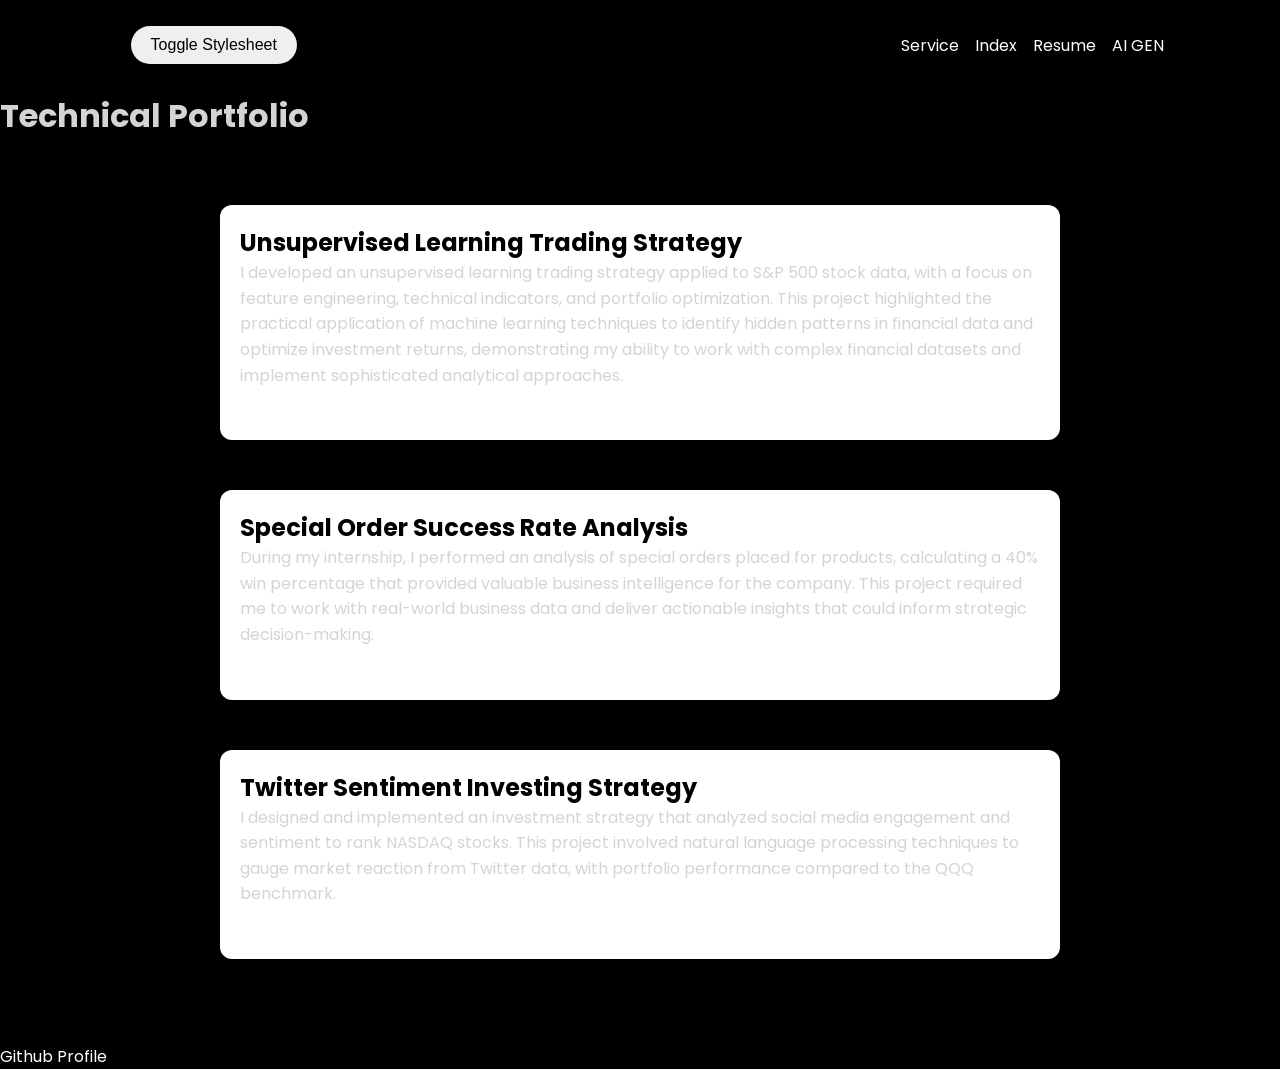
<file: portfolio.html>
<!DOCTYPE html>
<html lang="en">
<head>
    <meta charset="UTF-8">
    <meta name="viewport" content="width=device-width, initial-scale=1.0">
    <title>Technical Portfolio</title>
    <link id="style1" rel="stylesheet" href="style2.css"/>
    <link id="style2" rel="stylesheet" href="style.css" disabled/>
</head>

<body>
    <nav id="desktop-nav">
        <button class="toggle-btn" id="toggle-theme">Toggle Stylesheet</button>
        <div class="logo">Siya Bhatkal</div>
        <ul class="nav-links">
            <li><a href="service.html">Service</a></li>
            <li><a href="index.html">Index</a></li>
            <li><a href="qualifications.html">Resume</a></li>
            <li><a href="ai-gen.html">AI GEN</a></li>
        </ul>
    </nav>

    <h1 class="yo">Technical Portfolio</h1>

    <div class="project">
        <h2 class="yo">Unsupervised Learning Trading Strategy</h2>
        <p>
            I developed an unsupervised learning trading strategy applied to S&P 500 stock data, with a focus on 
            feature engineering, technical indicators, and portfolio optimization. This project highlighted the 
            practical application of machine learning techniques to identify hidden patterns in financial data and 
            optimize investment returns, demonstrating my ability to work with complex financial datasets and 
            implement sophisticated analytical approaches.
        </p>
    </div>

    <div class="project">
        <h2 class="yo">Special Order Success Rate Analysis</h2>
        <p>
            During my internship, I performed an analysis of special orders placed for products, calculating a 
            40% win percentage that provided valuable business intelligence for the company. This project required 
            me to work with real-world business data and deliver actionable insights that could inform strategic 
            decision-making.
        </p>
    </div>

    <div class="project">
        <h2 class="yo">Twitter Sentiment Investing Strategy</h2>
        <p>
            I designed and implemented an investment strategy that analyzed social media engagement and sentiment 
            to rank NASDAQ stocks. This project involved natural language processing techniques to gauge market 
            reaction from Twitter data, with portfolio performance compared to the QQQ benchmark.
        </p>
    </div>
    <h2 class="area">External References</h2>
        <ul>
            <li><a href="https://github.com/SiyaBh" target="_blank">Github Profile</a></li>
           
        </ul>

    <script src="script.js"></script>
</body>
</html>
</file>
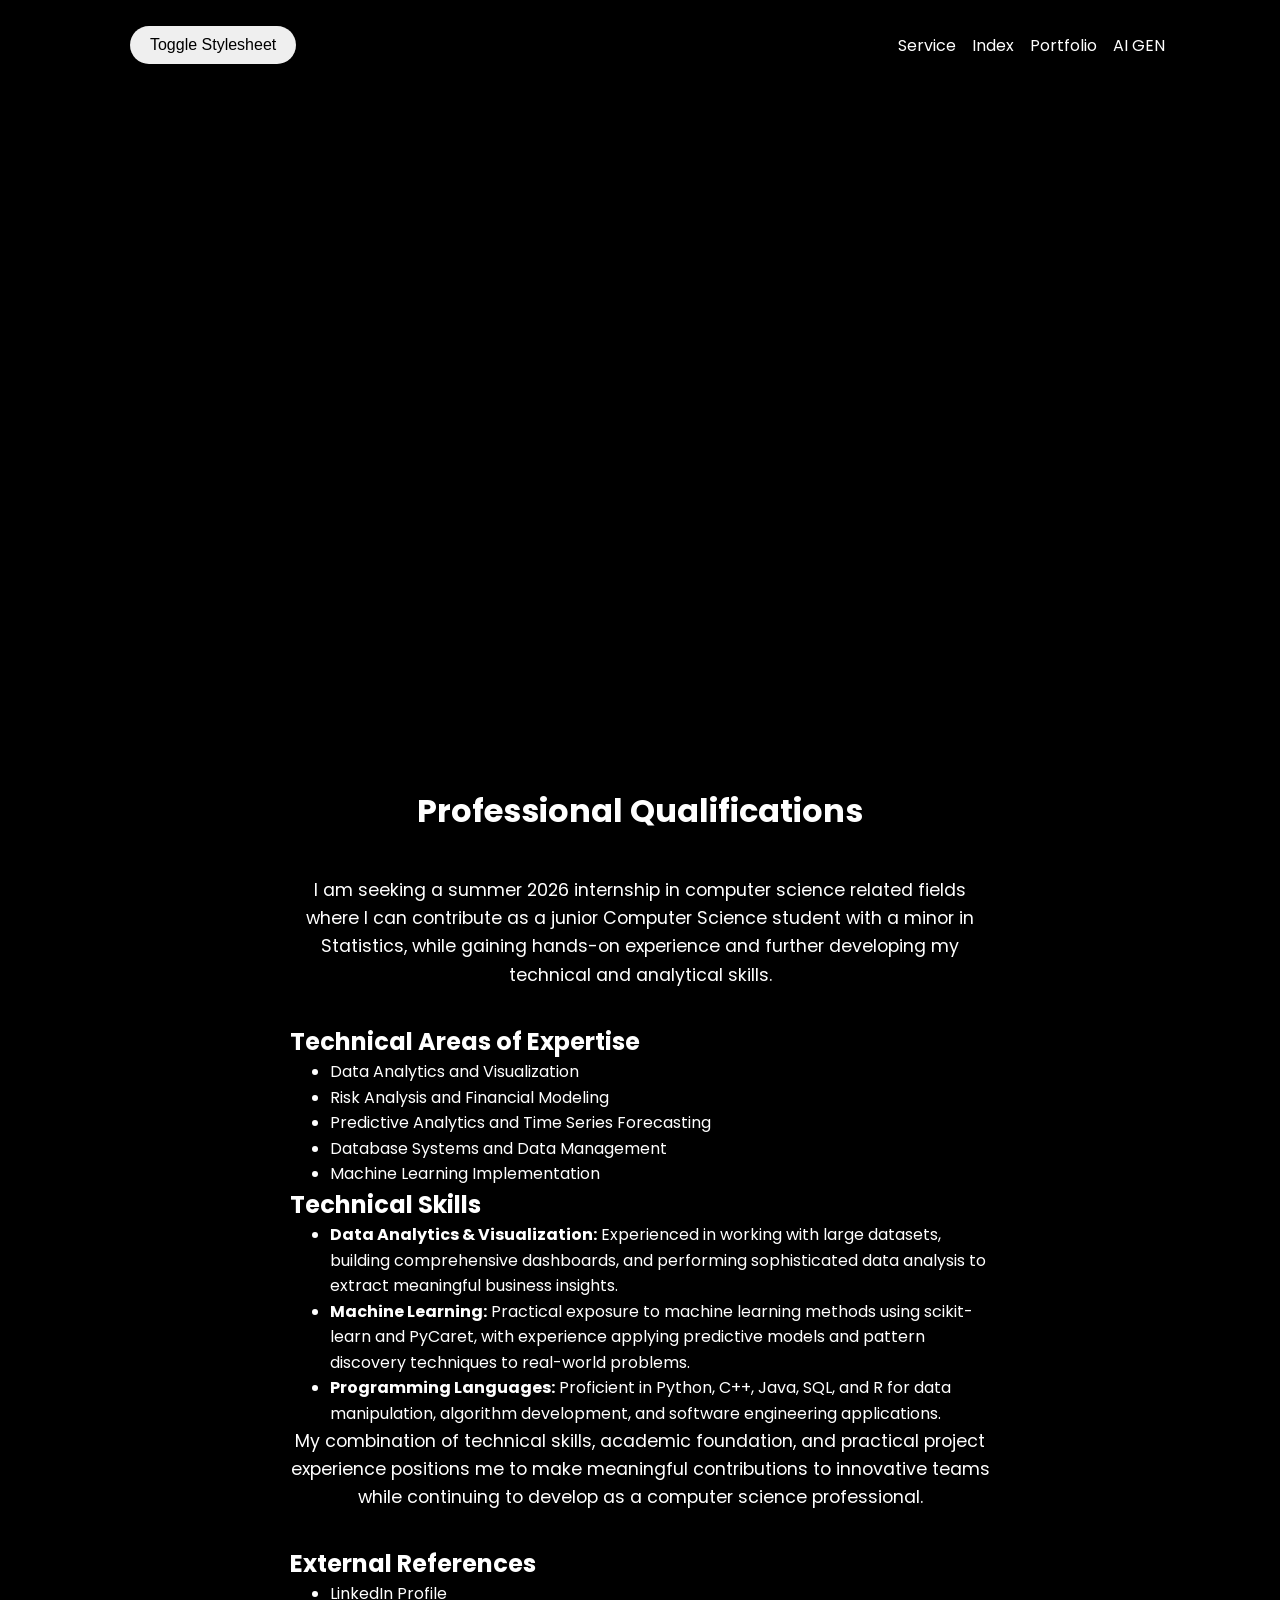
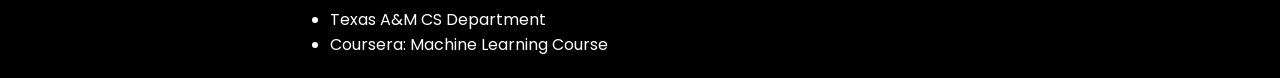
<file: qualifications.html>
<!DOCTYPE html>
<html lang="en">
<head>
    <meta charset="UTF-8">
    <meta name="viewport" content="width=device-width, initial-scale=1.0">
    <title>Professional Qualifications</title>
    <link id="style1" rel="stylesheet" href="style2.css"/>
    <link id="style2" rel="stylesheet" href="style.css" disabled/>
</head>

<body>
    <nav id="desktop-nav">
        <button class="toggle-btn" id="toggle-theme">Toggle Stylesheet</button>
        <div class="logo">Siya Bhatkal</div>
        <ul class="nav-links">
            <li><a href="service.html">Service</a></li>
            <li><a href="index.html">Index</a></li>
            <li><a href="portfolio.html">Portfolio</a></li>
            <li><a href="ai-gen.html">AI GEN</a></li>
        </ul>
    </nav>

    <h2>Resume</h2>
    <div class="drive">
        <iframe 
            src="https://drive.google.com/file/d/16YdyAux0kyWV6I2aJb82EKMZqR2Qx9CO/preview" 
            width="800" 
            height="600" 
            style="border: none;">
        </iframe>
    </div>

    <h1 class="quali">Professional Qualifications</h1>

    <div class="para">
        <p>
            I am seeking a summer 2026 internship in computer science related fields where I can contribute 
            as a junior Computer Science student with a minor in Statistics, while gaining hands-on experience 
            and further developing my technical and analytical skills.
        </p>

        <h2 class="area">Technical Areas of Expertise</h2>
        <ul>
            <li>Data Analytics and Visualization</li>
            <li>Risk Analysis and Financial Modeling</li>
            <li>Predictive Analytics and Time Series Forecasting</li>
            <li>Database Systems and Data Management</li>
            <li>Machine Learning Implementation</li>
        </ul>

        <h2 class="area">Technical Skills</h2>
        <ul>
            <li>
                <strong>Data Analytics & Visualization:</strong> Experienced in working with large datasets, 
                building comprehensive dashboards, and performing sophisticated data analysis to extract 
                meaningful business insights.
            </li>
            <li>
                <strong>Machine Learning:</strong> Practical exposure to machine learning methods using 
                scikit-learn and PyCaret, with experience applying predictive models and pattern discovery 
                techniques to real-world problems.
            </li>
            <li>
                <strong>Programming Languages:</strong> Proficient in Python, C++, Java, SQL, and R for data 
                manipulation, algorithm development, and software engineering applications.
            </li>
        </ul>

        <p>
            My combination of technical skills, academic foundation, and practical project experience 
            positions me to make meaningful contributions to innovative teams while continuing to develop 
            as a computer science professional.
        </p>
        <h2 class="area">External References</h2>
        <ul>
            <li><a href="https://www.linkedin.com/in/siya-bhatkal-685628325/" target="_blank">LinkedIn Profile</a></li>
            <li><a href="https://engineering.tamu.edu/computerscience/" target="_blank">Texas A&M CS Department</a></li>
            <li><a href="https://www.coursera.org/learn/machine-learning" target="_blank">Coursera: Machine Learning Course</a></li>
        </ul>

    </div>

    <script src="script.js"></script>
</body>
</html>
</file>
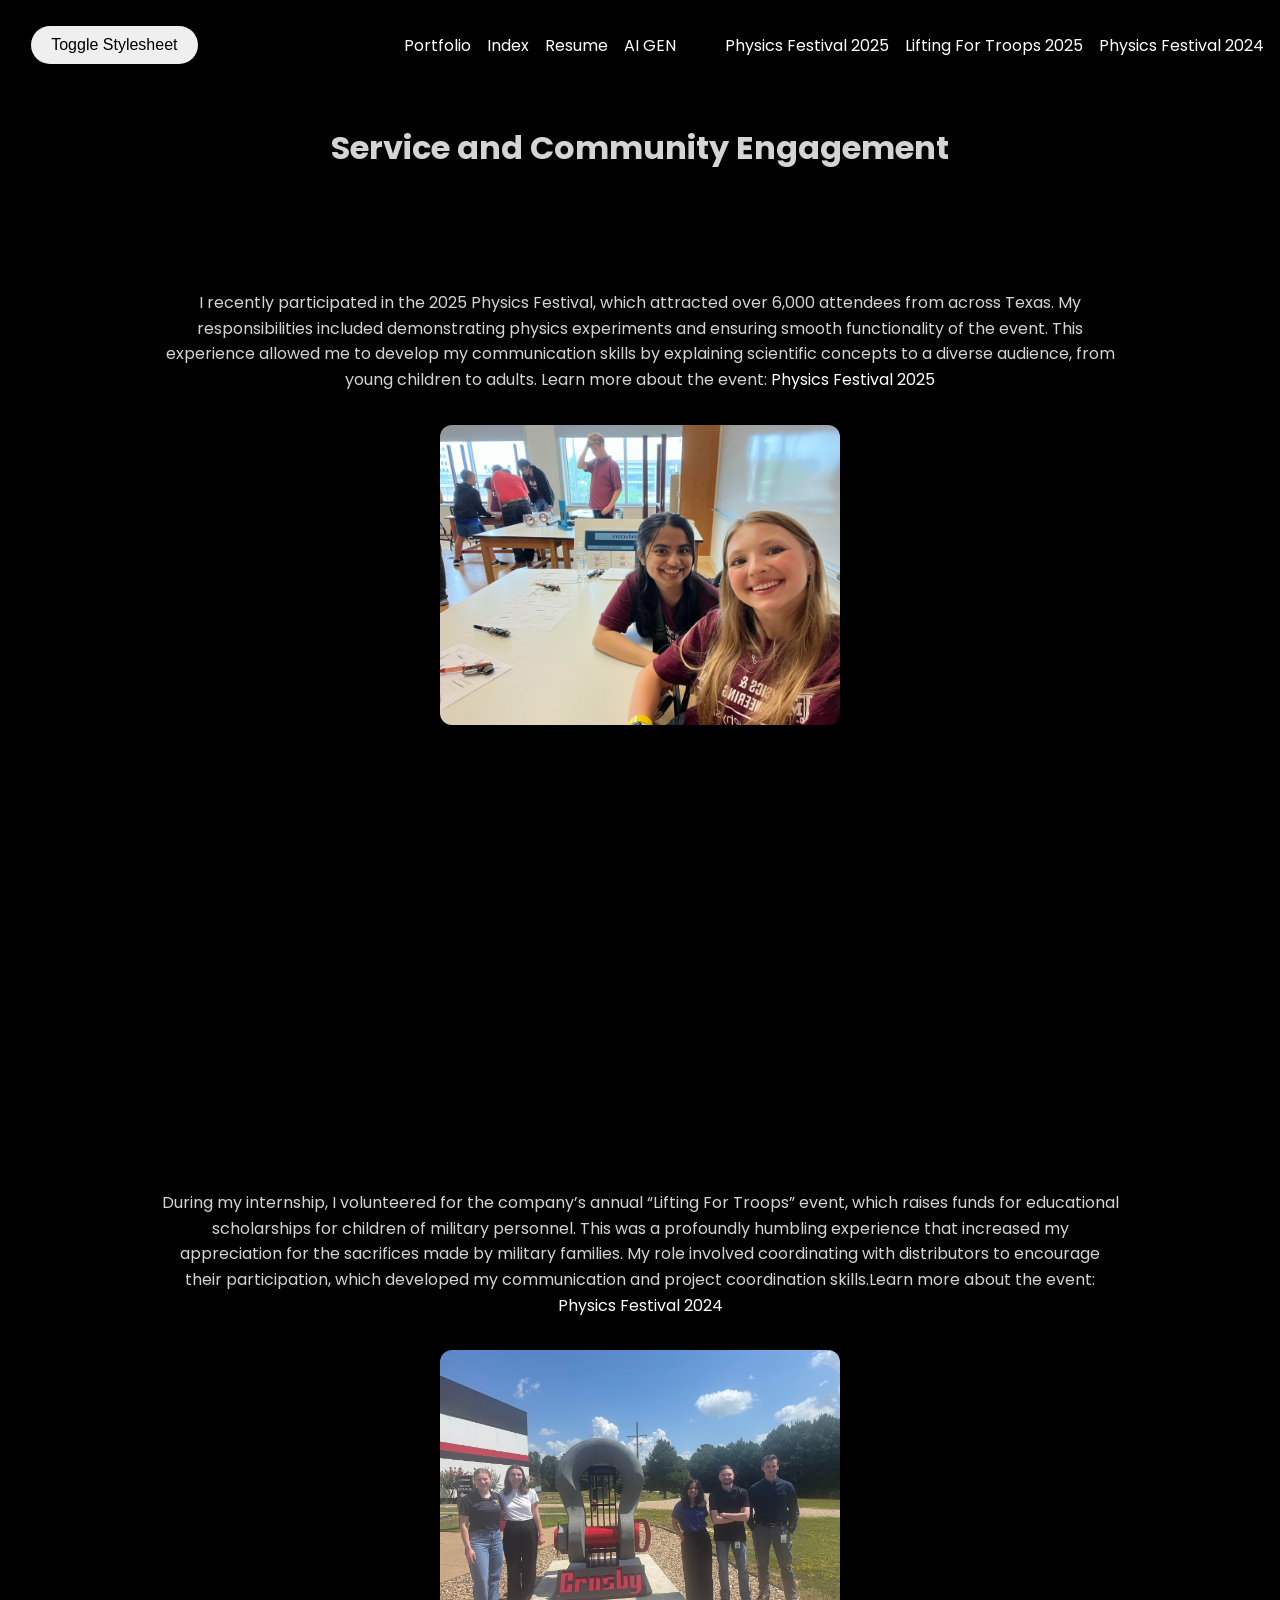
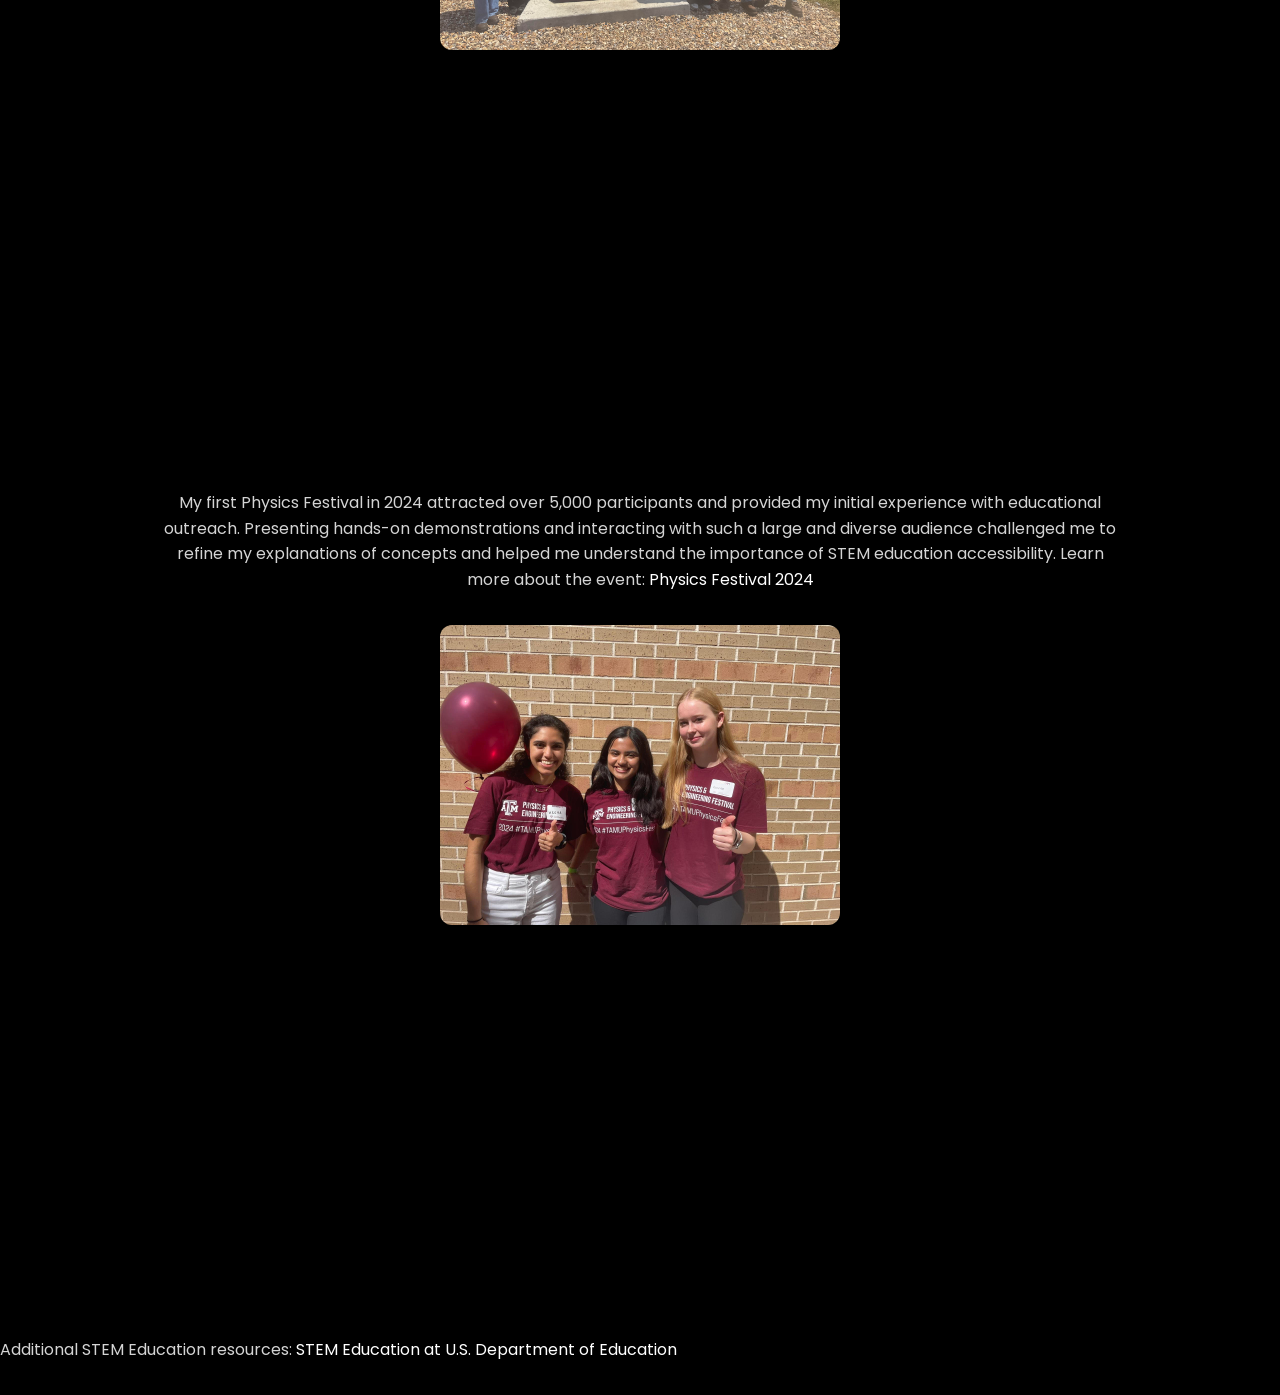
<file: service.html>
<!DOCTYPE html>
<html lang="en">
<head>
    <meta charset="UTF-8">
    <meta name="viewport" content="width=device-width, initial-scale=1.0">
    <title>Service and Community Engagement</title>
    <link id="style1" rel="stylesheet" href="style2.css"/>
    <link id="style2" rel="stylesheet" href="style.css" disabled/>
</head>

<body>
    <nav id="desktop-nav">
        <button class="toggle-btn" id="toggle-theme">Toggle Stylesheet</button>

        <div class="logo">Siya Bhatkal</div>
        <ul class="nav-links">
            <li><a href="portfolio.html">Portfolio</a></li>
            <li><a href="index.html">Index</a></li>
            <li><a href="qualifications.html">Resume</a></li>
            <li><a href="ai-gen.html">AI GEN</a></li>
        </ul>

        <ul class="page-links">
            <li><a href="#Physics2025">Physics Festival 2025</a></li>
            <li><a href="#LFT2025">Lifting For Troops 2025</a></li>
            <li><a href="#Physics2024">Physics Festival 2024</a></li>
        </ul>
    </nav>

    <h1 class="h1" style="text-align:center; margin-top: 2rem;">Service and Community Engagement</h1>

    <section id="Physics2025">
        <div class="physics-festival">
            <div class="phy_text">
                <h2 class="h1">Physics Festival 2025</h2>
                <p class="para_1">
                    I recently participated in the 2025 Physics Festival, which attracted over 6,000 attendees from across Texas. 
                    My responsibilities included demonstrating physics experiments and ensuring smooth functionality of the event. 
                    This experience allowed me to develop my communication skills by explaining scientific concepts to a diverse 
                    audience, from young children to adults. Learn more about the event: <a href="https://physicsfestival.tamu.edu/2025-festival/schedule/" target="_blank">Physics Festival 2025</a>
                </p>
            </div>
            <div class="phy_image">
                <img src="physics1.jpg" alt="Physics Festival 2025">
            </div>
        </div>
    </section>

    <section id="LFT2025">
        <div class="lifting-for-troops">
            <div class="lft_text">
                <h2 class="h1">Lifting For Troops 2025</h2>
                <p class="para_1">
                    During my internship, I volunteered for the company’s annual “Lifting For Troops” event, which raises funds 
                    for educational scholarships for children of military personnel. This was a profoundly humbling experience that 
                    increased my appreciation for the sacrifices made by military families. My role involved coordinating with 
                    distributors to encourage their participation, which developed my communication and project coordination skills.Learn more about the event: <a href="https://kitocrosby.com/community/lifting-for-the-troops/" target="_blank">Physics Festival 2024</a>
                </p>
            </div>
            <div class="lft_image">
                <img src="lft.jpg" alt="Lifting For Troops Event">
            </div>
        </div>
    </section>

    <section id="Physics2024">
        <div class="physics-festival-2">
            <div class="phy1_text">
                <h2 class="h1">Physics Festival 2024</h2>
                <p class="para_1">
                    My first Physics Festival in 2024 attracted over 5,000 participants and provided my initial experience with 
                    educational outreach. Presenting hands-on demonstrations and interacting with such a large and diverse 
                    audience challenged me to refine my explanations of concepts and helped me understand the importance of 
                    STEM education accessibility. Learn more about the event: <a href="https://physicsfestival.tamu.edu/2024-festival/schedule/" target="_blank">Physics Festival 2024</a>
                </p>
            </div>
            <div class="phy2_image">
                <img src="physics2.jpg" alt="Physics Festival 2024">
            </div>
        </div>
    </section>
    <p>Additional STEM Education resources: <a href="https://www.ed.gov/stem" target="_blank">STEM Education at U.S. Department of Education</a></p>


    <script src="script.js"></script>
</body>
</html>
</file>
<file: style2.css>
@import url('https://fonts.googleapis.com/css2?family=Poppins:wght@300;400;500;600&display=swap');

*{
    margin: 0;
    padding: 0;
}
body{
    font-family:"Poppins",sans-serif ;
    background:black;

}
html{
    scroll-behavior: smooth;
}

p{
    color: #d4d4d4;
    line-height: 1.6;
    margin-bottom: 2em;
}

#current-time {
    font-size: 2em;
    font-weight: bold;
    color: white;
    padding: 10px 20px;
    border-radius: 5px;
   
}
nav, .nav-links{
    display: flex;
    justify-content:space-around;
    align-items: center;
    height: 16vh;
    gap:1rem;
    list-style: none;
  

}
nav, .page-links{
    display: flex;
    justify-content:space-around;
    align-items: center;
    height: 10vh;
    gap:1rem;
    list-style: none;
    
}

a{
    color: white;
    text-decoration: none;
    text-decoration-color: white;

}
a:hover{
    color: gray;
    text-decoration: underline;
    
    text-decoration-color: rgb(181,181,181);
}


h1{
    color: #d4d4d4;
    line-height: 1.6;
    margin-bottom: 2em;

}
.time{
    color: white;
}
section{
    padding-top: 2vh;
    height: 100vh;
    margin: 0 10rem;
    box-sizing: border-box;
}
#profile{
    display: flex;
    justify-content: center;
    gap: 0.5rem;
    min-height: 60vh;
    align-items: center;
    flex-wrap: wrap;  
   
}
#profile div{
    gap:0.5rem;
}
.picture img{
    align-self: center;
    width: 250px;
    height: 250px;
    border-radius: 50%;
    object-fit: cover;
    box-shadow: 0 4px 10px rgba(0,0,0,.2);
    margin: 0;
}
.text{
    align-self:center ;
    text-align: center;
    justify-content: center;
    color: white;
    margin: 0;
    padding: 0;

}
.text p{
    font-weight: 600;
    margin: 0;
    padding: 0;
}

.p1{
    text-align: center;
}
#AboutMe, #Hobbies, #Passion{
  display: flex;
  justify-content: center;
  align-items: center;
  flex-wrap: wrap;
}
.about_me_text, .hobbies_text, .passion_text{
  color: white;
  padding: 2rem;
  border-radius: 12px;
  box-shadow: 0 4px 10px rgba(0,0,0,0.1);
  flex: 1;

}
.slider{
    overflow: hidden;
    width: 100%;
    position: relative;
    justify-content: center;
    align-items: center;
    height: 220px;

}
.about_me_image{
    display: flex;
    gap: 4rem;

}
.about_me_image img{
    justify-content: center;
    align-items: center;
    width: 200px;
    height: 200px;
    object-fit: cover;
    border-radius: 12px;
    margin-right: 1rem;

}

.hobbies_image{
  display: grid;
  grid-template-columns: repeat(auto-fit, minmax(200px, 1fr));
  gap: 1rem;
  flex: 1;
}
.hob_image{
  width: 100%;
  height: auto;
  border-radius: 10px;
  object-fit: cover;
  display: block;
}
#Contact {


  background: darkolivegreen;
  color: white;
  text-align: center;
  padding: 50px 0 100px;
}
#Contact .contact-container{
    display: flex;
    gap:48px;
    align-items: flex-start;
    justify-content: space-between;
}
.section-content {
    list-style: none;
    padding: 0;
    margin: 0;
}

.contact-info-list i {
    font-size: 16px;
    color: #ff5722;
    min-width: 24px;
    text-align: center;
}


.contact-info-list p {
    margin: 0;
    color: black;
}


.contact-info-list a {
    text-decoration: none;
    color: #ff5722;
    font-weight: 500;
}

.contact-info-list a:hover {
    text-decoration: underline;
}
.contact-form {
  flex: 1;
  display: flex;
  flex-direction: column;
}

.contact-form .form-input {
  width: 90%;
  height: 50px;
  padding: 0 12px;
  margin-bottom: 16px;
  background: white;
  border: 1px solid ;
  font-size: 16px;
  outline: none;
  
}


.contact-form textarea.form-input {
  height: 120px;
  padding: 12px;
  resize: vertical;
}


.contact-form .form-input:focus {
  border-color: #ff5722;
  box-shadow: 0 0 4px rgba(0,0,0,0.15);
}


.submit-button {
  padding: 12px 26px;
  background: black;
  color: white;
  font-size: 16px;
  font-weight: 500;
  border: none;
  border-radius:16px;
  cursor: pointer;
  width: 90%;
}

.submit-button:hover {
  background: white;
}

section #Physics1,#Physics2,#LFT{
    display: flex;
    justify-content: space-between;
    align-items: center;
    gap: 20px;
    flex-wrap: wrap;
 }
.phy_text, .phy1_text, .lft_text,.phy_image, .phy2_image, .lft_image {
    display: flex;
    flex-direction: column;
    justify-content: center; 
    align-items: center; 
    flex: 1; 
    max-width: 100%;
    text-align: center; 
}
.phy_image img, .phy2_image img,.lft_image img {
    width: 100%;
    max-width: 400px;
    border-radius: 12px;
    object-fit: cover;
}

.project{
    max-width: 800px;
    margin: 0 auto 50px;
    padding: 20px;
    background: white;
    border-radius: 12px;
    box-shadow: 0 4px 10px rgba(0,0,0,0.1);
}

.project ul{
    list-style-type: disc;
    padding-left: 40px;
    line-height: 1.6;
    text-align: left;
}
h2 .yo{
    text-align: center;
    margin: 30px 0 10px;
    font-size: 1.8rem;
    color: white;
}
h1 .yo{
    text-align: center;
    margin-top: 40px;
    font-size: 2.5rem;
    color: white;
}
.quali{
    text-align: center;
    margin: 20px 0;
    color: white;
}

h2 .area{
    text-align: center;
    margin: 20px 0;
    color: white;
}
.drive{
    display: flex;
    justify-content: center;
    margin: 30px 0;
    color: white;
}
.para{
    max-width: 700px;
    margin: 0 auto;
    padding: 20px;
    color: white;
}
.para ul{
    list-style: disc;
    padding-left: 40px;
    line-height: 1.6;
    color: white;
}
.para p{
    text-align: center;
    font-size: 1.1rem;
    color: white;
}
.toggle-btn {
  color: black;
  border: none;
  padding: 10px 20px;
  border-radius: 30px;
  font-size: 1rem;
  font-weight: 500;
  cursor: pointer;
  transition: all 0.3s ease;
  margin: 15px;
  box-shadow: 0 4px 10px rgba(0,0,0,0.15);
}
</file>
<file: style.css>
/*Styling the html file - comment = ctrl+C */
@import url('https://fonts.googleapis.com/css2?family=Poppins:wght@300;400;500;600&display=swap');


*{
    margin: 0;
    padding: 0;
}

body{
    font-family:"Poppins",sans-serif ;
    background: #fdd9b5;

}
html{
    scroll-behavior: smooth;
}

p{
    color: rgb(85,85,85);
    line-height: 1.6;
    margin-bottom: 1em;
}

a, .btn{
    transition: all 300ms ease;

}
/*Adjust view width*/
/*17vh takes 17% of the whole screen*/

nav, .nav-links{
    display: flex;
    justify-content:space-around;
    align-items: center;
    height: 10vh;
    gap:2rem;
    list-style: none;
    font-size: 1.5rem;
}

.page-links{
    display: flex;
    justify-content:space-around;
    align-items: center;
    height: 9vh;
    gap:1rem;
    list-style: none;
    font-size: .75rem;
}

a{
    color: black;
    text-decoration: none;
    text-decoration-color: white;

}
a:hover{
    color: gray;
    text-decoration: underline;
    text-underline-offset: 1rem;
    text-decoration-color: rgb(181,181,181);
}

.logo{
    font-size: 2rem;
}


.logo:hover{
    cursor: default;
}

section{
    padding-top: 4vh;
    height: 100vh;
    margin: 0 10rem;
    box-sizing: border-box;

}

#profile{
    display: flex;
    justify-content: center;
    gap: 3rem;
    min-height: 80vh;
    align-items: center;
}
.picture img{
    width: 250px;
    height: 250px;
    border-radius: 50%;
    object-fit: cover;
    box-shadow: 0 4px 10px rgba(0,0,0,.2);
}
.text{
    align-self:center ;
    text-align: center;

}
.text p{
    font-weight: 600;
}

.p1{
    text-align: center;
}
#socials{
    margin-top: 1rem;
}
#socials .icon{
    width: 40px;
    height: 40px;
    margin: 0 0.5rem;
    border-radius: 50%;
    cursor: pointer;
    transition: tranform 0.3s;
}
#socials .icon:hover{
    transform: scale(1.1);
}
#AboutMe, #Hobbies, #Passion, #Volunteer, #Volunteer1, #Volunteer2{
  display: flex;
  justify-content: center;
  align-items: center;
  flex-wrap: wrap;
}

.about_me_text, .hobbies_text, .passion_text, .phy_text, .phy1_text, .lft_text{
  background: white;
  padding: 2rem;
  border-radius: 12px;
  box-shadow: 0 4px 10px rgba(0,0,0,0.1);
  flex: 1;
}

.about_me_image, .hobbies_image{
  display: grid;
  grid-template-columns: repeat(auto-fit, minmax(200px, 1fr));
  gap: 1rem;
  flex: 1;
}


.about_image, .hob_image{
  width: 100%;
  height: auto;
  border-radius: 10px;
  object-fit: cover;
  display: block;
}

.phy_image, .phy2_image, .lft_image {
  flex: 1 1 ;
  max-width: 50%;
  display: flex;
  justify-content: center;
}

.phy_image img, .phy2_image img, .lft_image img {
  width: 100%;
  height: auto;
  border-radius: 12px;
  object-fit: cover;
}


#Contact {
  background: grey;
  color: white;
  text-align: center;
  padding: 3rem 2rem;
}
.toggle-btn {
  color: black;
  border: none;
  padding: 10px 20px;
  border-radius: 30px;
  font-size: 1rem;
  font-weight: 500;
  cursor: pointer;
  transition: all 0.3s ease;
  margin: 15px;
  box-shadow: 0 4px 10px rgba(0,0,0,0.15);
}
.project{
    max-width: 800px;
    margin: 0 auto 50px;
    padding: 20px;
    background: white;
    border-radius: 12px;
    box-shadow: 0 4px 10px rgba(0,0,0,0.1);
}

.project ul{
    list-style-type: disc;
    padding-left: 40px;
    line-height: 1.6;
    text-align: left;
}
h2 .yo{
    text-align: center;
    margin: 30px 0 10px;
    font-size: 1.8rem;
    color: white;
}
h1 .yo{
    text-align: center;
    margin-top: 40px;
    font-size: 2.5rem;
    color: white;
}
.quali{
    text-align: center;
    margin: 20px 0;
    color: white;
}

h2 .area{
    text-align: center;
    margin: 20px 0;
    color: white;
}
.drive{
    display: flex;
    justify-content: center;
    margin: 30px 0;
    color: white;
}
.para{
    max-width: 700px;
    margin: 0 auto;
    padding: 20px;
    color: white;
}
.para ul{
    list-style: disc;
    padding-left: 40px;
    line-height: 1.6;
    color: white;
}
.para p{
    text-align: center;
    font-size: 1.1rem;
    color: white;
}
</file>
